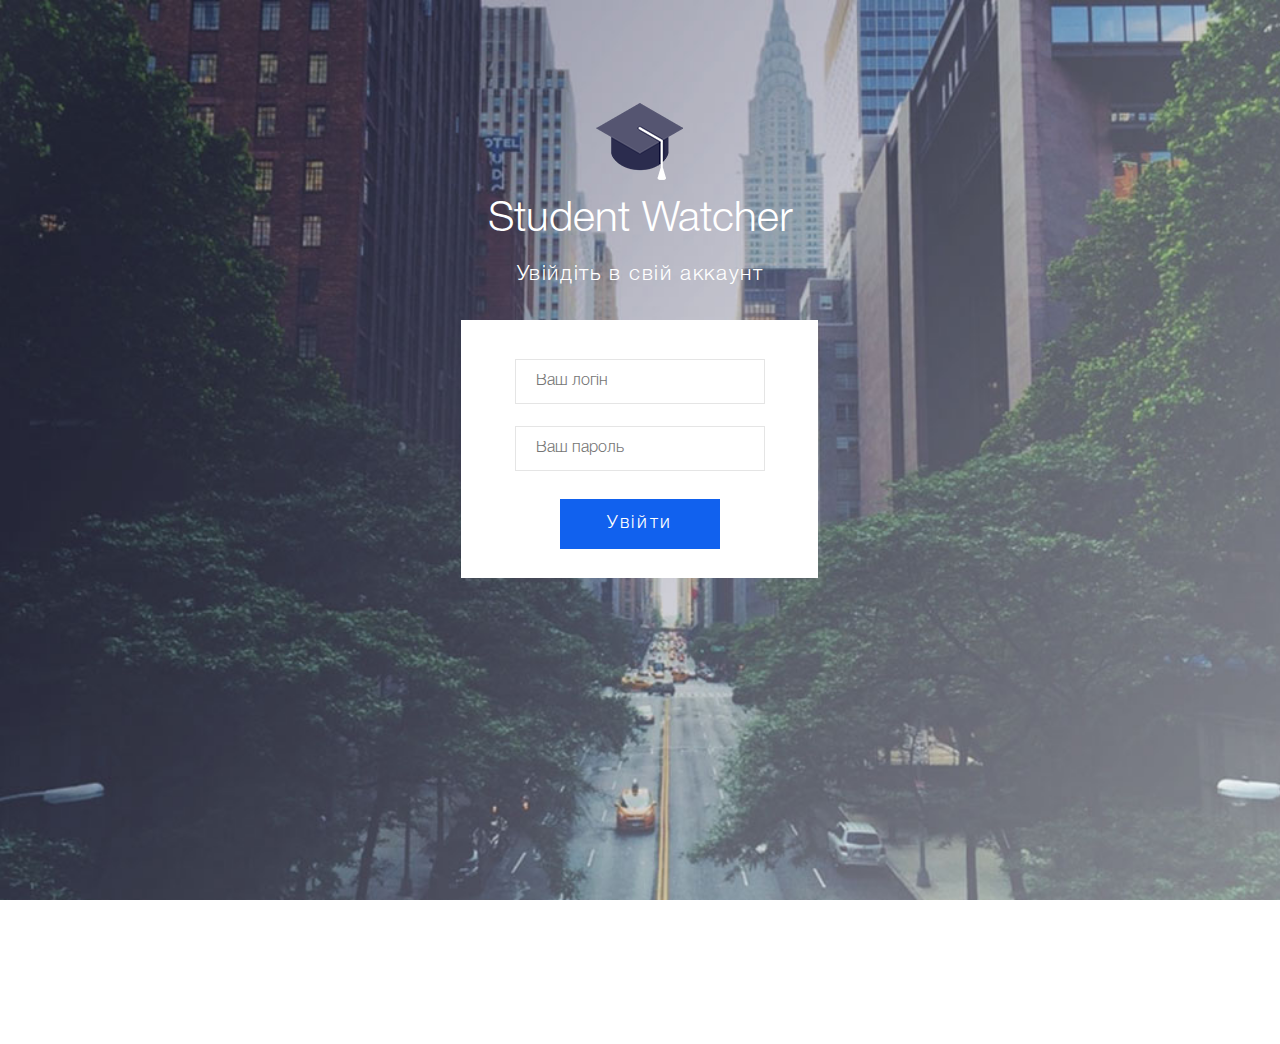
<file: login_page.html>
<!DOCTYPE html>
<html lang="en">
<head>
	<meta charset="UTF-8">
	<title>Student Watcher | Login Page</title>
	<link rel="stylesheet" href="css/main.css">
	<link href="css/bootstrap.min.css" rel="stylesheet">

    <!--[if lt IE 9]>
      <script src="https://oss.maxcdn.com/html5shiv/3.7.2/html5shiv.min.js"></script>
      <script src="https://oss.maxcdn.com/respond/1.4.2/respond.min.js"></script>
    <![endif]-->
</head>

<body>
<div class="wrapper-login-page"> <!-- Wrapper begin -->
	<div class="container-fluid">
		<div class="row">
			<div class="col-md-4 col-md-offset-4 logo_block">
				<img src="img/logo.png" alt="logo" class="center-block">
			</div>
		</div>
	</div>
	<div class="container-fluid">
		<div class="row">
			<div class="col-md-4 col-md-offset-4 text-center title_block">
				<!-- <br> -->
				<p class="title_site">Student <span>Watcher</span></p>
				<p class="description_site">Увійдіть в свій аккаунт</p>
				<br>
			</div>
		</div>
	</div>
	<div class="container-fluid">
		<div class="row">
			<div class="col-md-4 col-md-offset-4">
				<div class="login_block center-block">
					<input type="text" class="login_input center-block" placeholder="Ваш логін">
					<p></p>
					<input type="password" class="password_input center-block" placeholder="Ваш пароль">
					<p></p>
					<button type="submit" class="btn btn-default center-block btn_login">Увійти</button>
				</div>
			</div>
		</div>
	</div>
</div> <!-- Wrapper end -->


<!-- scripts -->
<script src="https://ajax.googleapis.com/ajax/libs/jquery/1.11.3/jquery.min.js"></script>
<script src="js/bootstrap.min.js"></script>


</body>
</html>
</file>
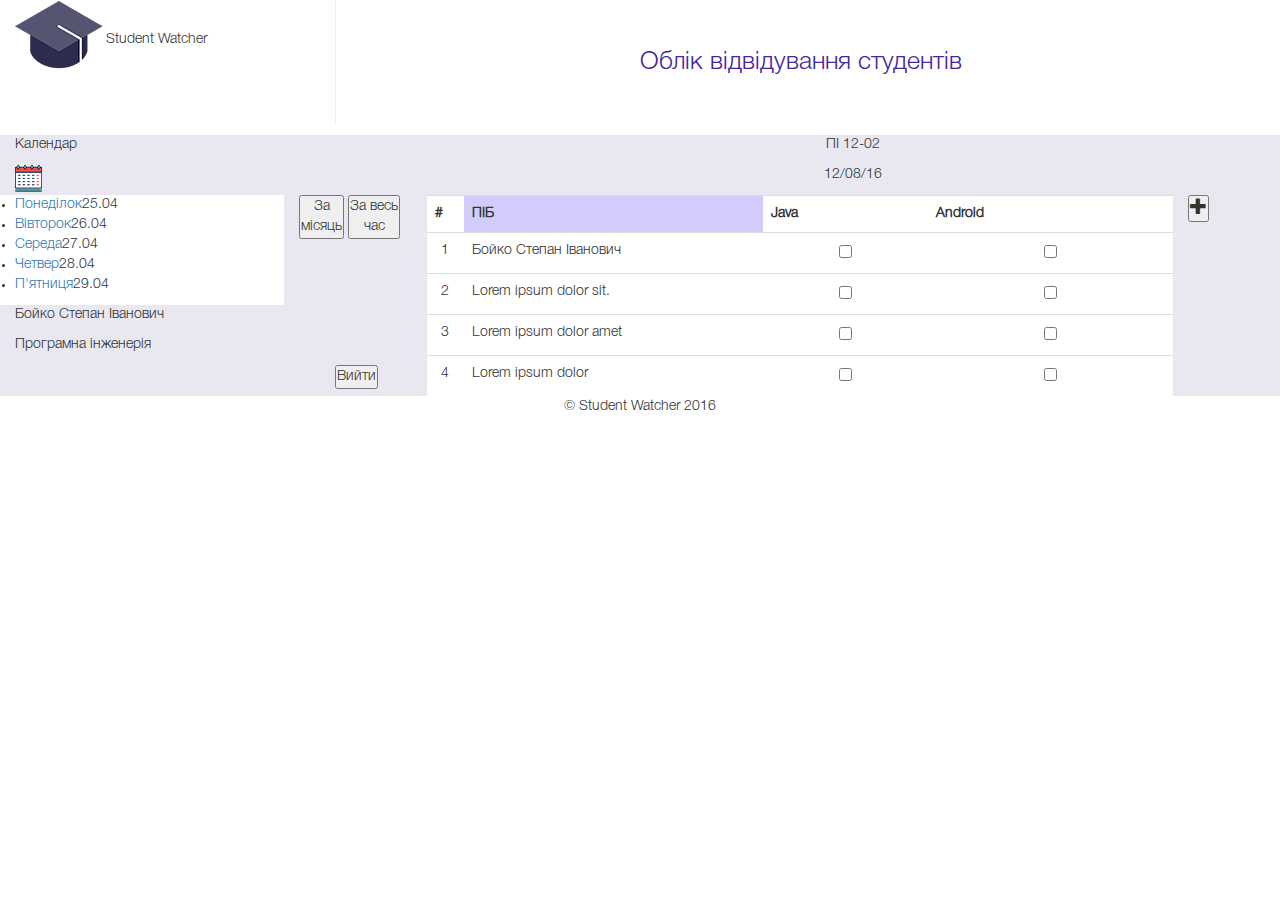
<file: starostapage.html>
<!DOCTYPE html>
<html lang="en">

<head>
	<meta charset="UTF-8">
	<title>Student watcher | Кабінет Старости</title>
	<link rel="stylesheet" href="css/main.css">
	<link href="css/bootstrap.min.css" rel="stylesheet">

	<!-- Для завантаження JS в ранніх версіях IE -->

    <!--[if lt IE 9]>
      <script src="https://oss.maxcdn.com/html5shiv/3.7.2/html5shiv.min.js"></script>
      <script src="https://oss.maxcdn.com/respond/1.4.2/respond.min.js"></script>
    <![endif]-->
</head>
<body>

<!-- ===========HEADER BEGIN=========== -->
	<div class="container-fluid">
		<div class="row header_block">
			<div class="col-sm-3 header_logo_block">
				<img src="img/logo.png" alt="logo">
				Student <span>Watcher</span>
			</div>
			<div class="col-sm-9">
				<p class="text-center title_text">Облік відвідування студентів</p>
			</div>
		</div>
	</div>
	
	<!-- ===========HEADER END=========== -->

	<!-- ===========CALENDAR BEGIN=========== -->
	<div class="container-fluid" style="background-color: #e9e8f0;">
		<div class="row" style="background-color: #e9e8f0;">
			<div class="col-sm-4 calendar_header">
				<p class="title_calendar">Календар</p>
				<img src="img/calendar.png" alt="calendar">
			</div>
			<div class="col-sm-8 group_title">
				<p class="text-center title">ПІ 12-02</p>
				<p class="date text-center">12/08/16</p>
			</div>
		</div>
	</div>
	<div class="container-fluid">
		<div class="row" style="background-color: #e9e8f0;">
			<div class="col-sm-4 calendar_block">
				<div class="container-fluid" style="padding: 0; background-color: #e9e8f0;">
					<div class="row" style="padding: 0;">
						<div class="col-sm-8" style="background-color: #fff;">
						<ul>
							<li><a href="#">Понеділок</a><span>25.04</span></li>
							<li><a href="#">Вівторок</a><span>26.04</span></li>
							<li><a href="#">Середа</a><span>27.04</span></li>
							<li><a href="#">Четвер</a><span>28.04</span></li>
							<li><a href="#">П'ятниця</a><span>29.04</span></li>
						</ul>
						</div>
						<div class="col-sm-4 col-md-4 calendar_body">
							<button class="btn_per_month">За <br>місяць</button>
							<button class="btn_per_all_time">За весь <br> час</button>
						</div>

		<!-- ===========NAME & EXIT BEGIN=========== -->

						<div class="col-sm-12 name_block">
							<p class="text_name">Бойко Степан Іванович</p>
							<p class="text_spec">Програмна інженерія</p>
						</div>
						<div class="col-sm-3 col-sm-offset-9 exit_block">
							<button class="exit_btn">Вийти</button>
						</div>
					</div>
					</div>
				</div>
		<!-- ===========NAME & EXIT END=========== -->


		<!-- ===========CALENDAR END===========  -->


		<!-- ===========TABLE BEGIN=========== -->
			<div class="col-sm-7" style="padding: 0; background-color: #fff;">
				<div class="table-responsive group_table">
					<table class="table" style="margin-bottom: 0;">
						<tr>
							<th style="width: 5%;">#</th>
							<th style="width: 40%; background-color: #d2ccfc">ПІБ</th>
							<th class="new_element">Java</th>
							<th class="new_element">Android</th>
						</tr>
						<tbody style="border: none;">
							<tr>
								<td class="text-center">1</td>
								<td>Бойко Степан Іванович</td>
								<td class="text-center"><input type="checkbox"></td>
								<td class="text-center"><input type="checkbox"></td>
							</tr>
							<tr>
								<td class="text-center">2</td>
								<td>Lorem ipsum dolor sit.</td>
								<td class="text-center"><input type="checkbox"></td>
								<td class="text-center"><input type="checkbox"></td>
							</tr>
							<tr>
								<td class="text-center">3</td>
								<td>Lorem ipsum dolor amet</td>
								<td class="text-center"><input type="checkbox"></td>
								<td class="text-center"><input type="checkbox"></td>
							</tr>
							<tr>
								<td class="text-center">4</td>
								<td>Lorem ipsum dolor</td>
								<td class="text-center"><input type="checkbox"></td>
								<td class="text-center"><input type="checkbox"></td>
							</tr>
						</tbody>
					</table>
				</div>
			</div>
			<div class="col-sm-1">
				<button class="plus_btn"><span class="glyphicon glyphicon-plus" style="font-size: 1.2em; color: "></span></button>
			</div>
		</div>
	</div>
	<!-- ===========TABLE END=========== -->


	<!-- Нижній бекграунд -->
	<div class="container-fluid">
		<div class="row">
			<div class="col-sm-12 background_wrapper">
				
			</div>
		</div>
	</div>

	<!-- ===========FOOTER BEGIN=========== -->
	<footer>
		<p class="text-center">
			&copy; Student Watcher 2016
		</p>
	</footer>
	<!-- ===========FOOTER END=========== -->

	<!-- SCRIPTS -->
	<script src="https://ajax.googleapis.com/ajax/libs/jquery/1.11.3/jquery.min.js"></script>
	<script src="js/bootstrap.min.js"></script>
</body>
</html>
</file>
<file: css/main.css>
@font-face {
  font-family: 'HelveticaNeueCyr UltraLight';
  src: url(../fonts/HelveticaNeueCyr-UltraLight.otf); }
@font-face {
  font-family: 'HelveticaNeueCyr Light';
  src: url(../fonts/HelveticaNeueCyr-Light.otf); }
* {
  margin: 0;
  padding: 0;
  font-family: "HelveticaNeueCyr Light"; }

body {
  position: relative;
  padding-bottom: 14.4rem;
  min-height: 100%; }

@media screen and (max-width: 980px) {
  body {
    padding-bottom: 6rem !important; } }
.wrapper {
  min-height: 100%;
  position: relative; }

/* ======== BEGIN LOGIN PAGE ======== */
.wrapper-login-page {
  background: url(../img/bg.jpg) no-repeat center center fixed;
  -webkit-background-size: cover;
  background-color: #e9e8f0;
  -moz-background-size: cover;
  -o-background-size: cover;
  background-size: cover;
  height: 100vh; }

.logo_block {
  margin-top: 8%; }

.title_block {
  color: #fff; }
  .title_block .title_site {
    font-size: 3em;
    margin-top: 10px; }
    .title_block .title_site span {
      font-family: "HelveticaNeueCyr Light"; }
  .title_block .description_site {
    font-size: 1.5em;
    letter-spacing: 1.6px; }

.login_block {
  background-color: #fff;
  width: 90%;
  height: auto;
  padding-top: 39px;
  padding-bottom: 29px; }
  .login_block .login_input {
    width: 70%;
    height: 45px;
    border: 1px solid #e5e5e5;
    font-family: "HelveticaNeueCyr Light";
    padding-left: 20px;
    padding-right: 20px;
    font-size: 16px; }
    .login_block .login_input:focus {
      outline: none;
      color: #333; }
  .login_block .password_input {
    margin-top: 6%;
    width: 70%;
    height: 45px;
    border: 1px solid #e5e5e5;
    padding-left: 20px;
    padding-right: 20px;
    font-size: 16px;
    font-family: "HelveticaNeueCyr Light"; }
    .login_block .password_input:focus {
      outline: none;
      color: #333; }
  .login_block .btn_login {
    margin-top: 8%;
    width: 45%;
    height: 50px;
    border-radius: 0;
    background-color: #1161ee;
    color: #fff;
    transition: 0.3s;
    border: none;
    font-size: 18px;
    letter-spacing: 2.6px; }
    .login_block .btn_login:hover {
      background-color: #6295ee;
      color: #fff;
      transition: 0.3s; }

/* ======== END LOGIN PAGE ========*/
.header_logo {
  margin-bottom: 0 !important; }
  .header_logo img {
    display: inline-block;
    margin-top: 25px;
    margin-left: 5px; }

.header_logo_title {
  font-size: 25px; }
  .header_logo_title p {
    line-height: 125px; }

.title_text {
  font-size: 25px;
  line-height: 125px;
  color: #4527A0;
  text-align: center;
  border-left: 1px #eeeeee solid; }

.header_text {
  font-size: 25px;
  margin-top: 19px;
  margin-left: 13px; }

.btn {
  font-size: 17px;
  margin-top: 19px;
  box-shadow: none !important;
  border-radius: 0 !important; }
  .btn:hover {
    box-shadow: 0; }

.group_list {
  box-shadow: none;
  font-family: "HelveticaNeueCyr Light";
  margin-top: 0; }
  .group_list option {
    font-family: "HelveticaNeueCyr Light"; }

.spec_name {
  padding-left: 0 !important;
  margin-left: 0 !important; }
  .spec_name a {
    padding: 2px 0;
    font-size: 16px;
    display: inline-block;
    color: #333;
    font-family: "HelveticaNeueCyr Light"; }
    .spec_name a i {
      display: inline; }
      .spec_name a i:first-child {
        margin-left: 5px; }
      .spec_name a i:hover {
        color: #0091EA; }
    .spec_name a:hover {
      color: #0091EA; }

.spec_title {
  padding-left: 0 !important;
  margin-left: 0 !important; }
  .spec_title a {
    white-space: nowrap;
    overflow: hidden;
    text-overflow: ellipsis; }

.fa-times {
  transition: 0.3s; }
  .fa-times:hover {
    color: #d50000;
    transition: 0.3s; }

.path_text {
  font-family: "HelveticaNeueCyr Light"; }

.edit_group {
  float: right;
  text-align: right;
  font-family: "HelveticaNeueCyr Light";
  margin-right: 15px; }

table thead tr th a i {
  color: #333 !important; }
table tbody tr td {
  font-family: "HelveticaNeueCyr Light"; }
  table tbody tr td a {
    color: #333; }
  table tbody tr td input {
    margin-left: 5px; }
  table tbody tr td label {
    margin-left: 8px; }

.add_block a {
  width: 100%;
  font-size: 15px;
  font-family: "HelveticaNeueCyr Light";
  height: auto; }

.background_for_footer {
  height: 11.4vh; }

.page-footer {
  background-color: #424242 !important;
  width: 100%;
  position: absolute;
  right: 0;
  bottom: 0;
  left: 0;
  padding: 1rem; }
  .page-footer p {
    font-family: "HelveticaNeueCyr UltraLight";
    letter-spacing: 1px;
    font-size: 18px;
    margin-top: 6px;
    color: #fff; }

.modal-footer a {
  font-family: "HelveticaNeueCyr Light";
  color: #fff; }
.modal-footer .btn_confirm {
  background-color: #81C784;
  margin-right: 15px !important; }
.modal-footer .btn_close {
  background-color: #ef5350;
  margin-right: 20px !important;
  margin-left: 20px; }

#modal_new_group {
  width: 40% !important; }

#modal_new_para {
  width: 30% !important; }

.modal-content input {
  font-family: "HelveticaNeueCyr Light"; }
.modal-content label {
  font-family: "HelveticaNeueCyr Light"; }

.browser-default {
  font-family: "HelveticaNeueCyr Light";
  width: 100%; }
  .browser-default select {
    font-family: "HelveticaNeueCyr Light" !important; }
    .browser-default select option {
      font-family: "HelveticaNeueCyr Light" !important;
      font-size: 18px; }

h4 {
  text-align: center;
  font-family: "HelveticaNeueCyr Light"; }

.btn-small {
  text-align: center;
  font-family: "HelveticaNeueCyr Light";
  font-size: 13px;
  background-color: #424242 !important;
  color: #fff !important;
  padding-top: 0 !important;
  line-height: 10px;
  margin-top: 0 !important;
  width: 25px !important;
  height: 25px !important;
  line-height: 25px !important;
  box-shadow: none !important; }

#nb_modal {
  width: 29% !important; }
  #nb_modal #no_reason {
    background-color: #f44336; }
  #nb_modal label[for="no_reason"] {
    color: #f44336 !important; }
    #nb_modal label[for="no_reason"]::before {
      border: 2px solid #f44336 !important; }
    #nb_modal label[for="no_reason"]::after {
      background-color: #f44336;
      border: 2px solid #f44336 !important; }
  #nb_modal label[for="with_reason"] {
    color: #FFC107; }
    #nb_modal label[for="with_reason"]::before {
      border: 2px solid #FFC107 !important; }
    #nb_modal label[for="with_reason"]::after {
      background-color: #FFC107;
      border: 2px solid #FFC107 !important; }
  #nb_modal label[for="ill"] {
    color: #40C4FF; }
    #nb_modal label[for="ill"]::before {
      border: 2px solid #40C4FF !important; }
    #nb_modal label[for="ill"]::after {
      background-color: #40C4FF;
      border: 2px solid #40C4FF !important; }

.title_oblik {
  line-height: 65px; }

input[type="search"] {
  margin-top: 0 !important; }

.collection-item a i {
  margin-left: 5px; }

a[href="#modal_new_spec"] {
  float: right;
  margin-top: 0; }

a[href="#modal_new_group"] {
  margin-top: 5px !important; }

.logo_text {
  font-family: "HelveticaNeueCyr UltraLight"; }

/*# sourceMappingURL=main.css.map */
</file>
